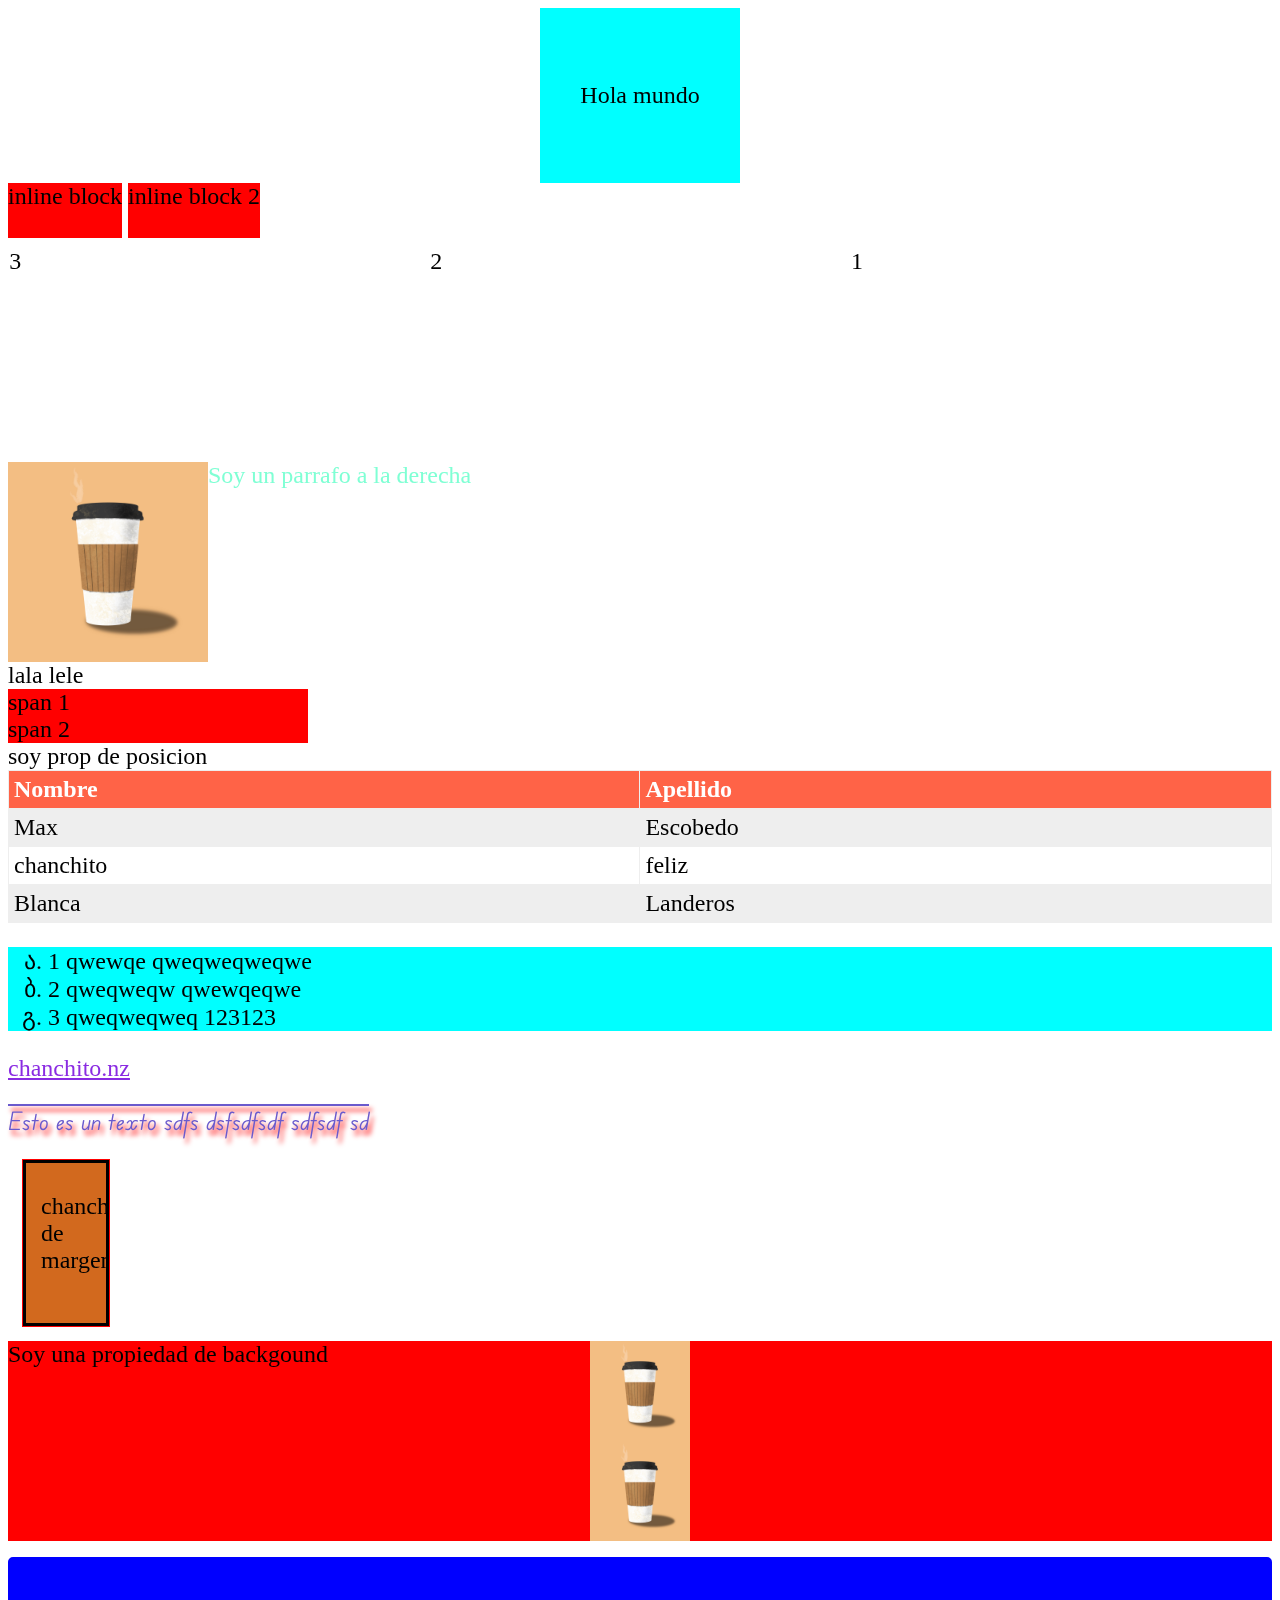
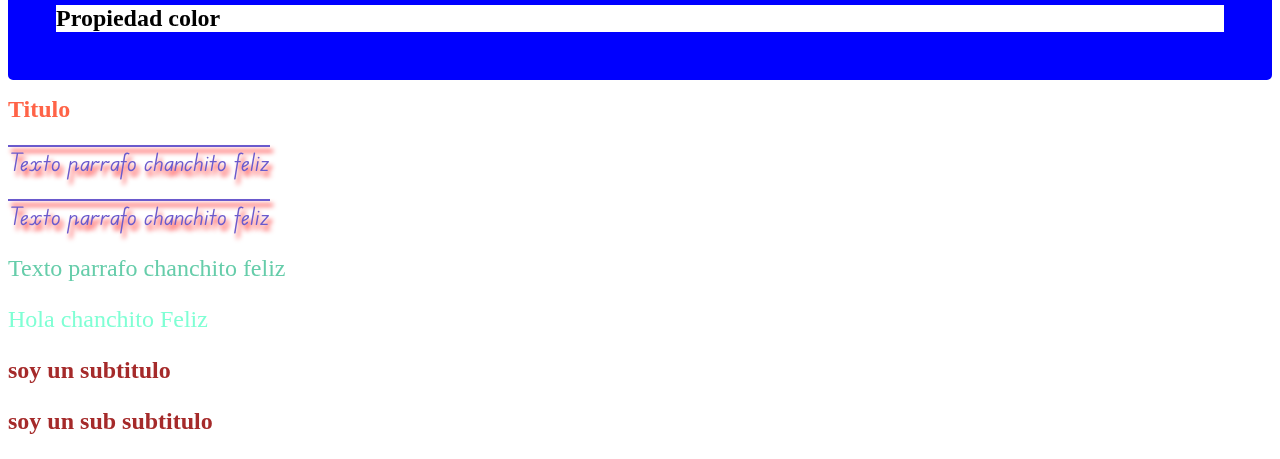
<file: css-pract/index.html>
<!DOCTYPE html>
<html>

<head>
   <link rel="preconnect" href="https://fonts.googleapis.com">
   <link rel="preconnect" href="https://fonts.gstatic.com" crossorigin>
   <link href="https://fonts.googleapis.com/css2?family=Edu+VIC+WA+NT+Beginner&display=swap" rel="stylesheet">
   <title>Document</title>
   <link rel="stylesheet" href="./style.css">
</head>

<body>
   <section class="center">
      <p>Hola mundo</p>
   </section>
   <div class="inline-block" >inline block</div>
   <div class="inline-block">inline block 2</div>
   <div class="container">
      <article class="column right">1</article>
      <article class="column right">2</article>
      <article class="column right">3</article>
   </div>
   <div class="container">
      <img class="left" src="coffee.png"/>
      <p>Soy un parrafo a la derecha </p>
   </div>

   <div class="inline" >lala</div>
   <div class="inline">lele</div>
   <span>span 1</span>
   <span>span 2</span>

   <article class="posicion">
      soy prop de posicion
   </article>

   <table>
      <tr>
         <th>Nombre</th>
         <th>Apellido</th>
      </tr>
      <tr>
         <td>Max</td>
         <td>Escobedo</td>
      </tr>
      <tr>
         <td>chanchito</td>
         <td>feliz</td>
      </tr>
      <tr>
         <td>Blanca</td>
         <td>Landeros</td>
      </tr>
   </table>
   <ul>
      <li>1 qwewqe qweqweqweqwe</li>
      <li>2 qweqweqw qwewqeqwe</li>
      <li>3 qweqweqweq 123123</li>
   </ul>

   <a href="https://www.google.com">chanchito.nz</a>
   <p class="texto">Esto es un texto sdfs dsfsdfsdf sdfsdf sd</p>
   <div class="margen">
      chanchito de margen
   </div>
   <article id="fondo">
      Soy una propiedad de backgound
   </article>

   <h1 class="color">Propiedad color</h1>
   <h1 id="titulo">Titulo</h1>
   <p class="texto">Texto parrafo chanchito feliz</p>
   <p class="texto especial">Texto parrafo chanchito feliz</p>
   <p class="especial">Texto parrafo chanchito feliz</p>
   <div>
      <p>Hola chanchito Feliz</p>
      <h2>soy un subtitulo</h2>
      <h3>soy un sub subtitulo</h3>
   </div>

</html>
</file>
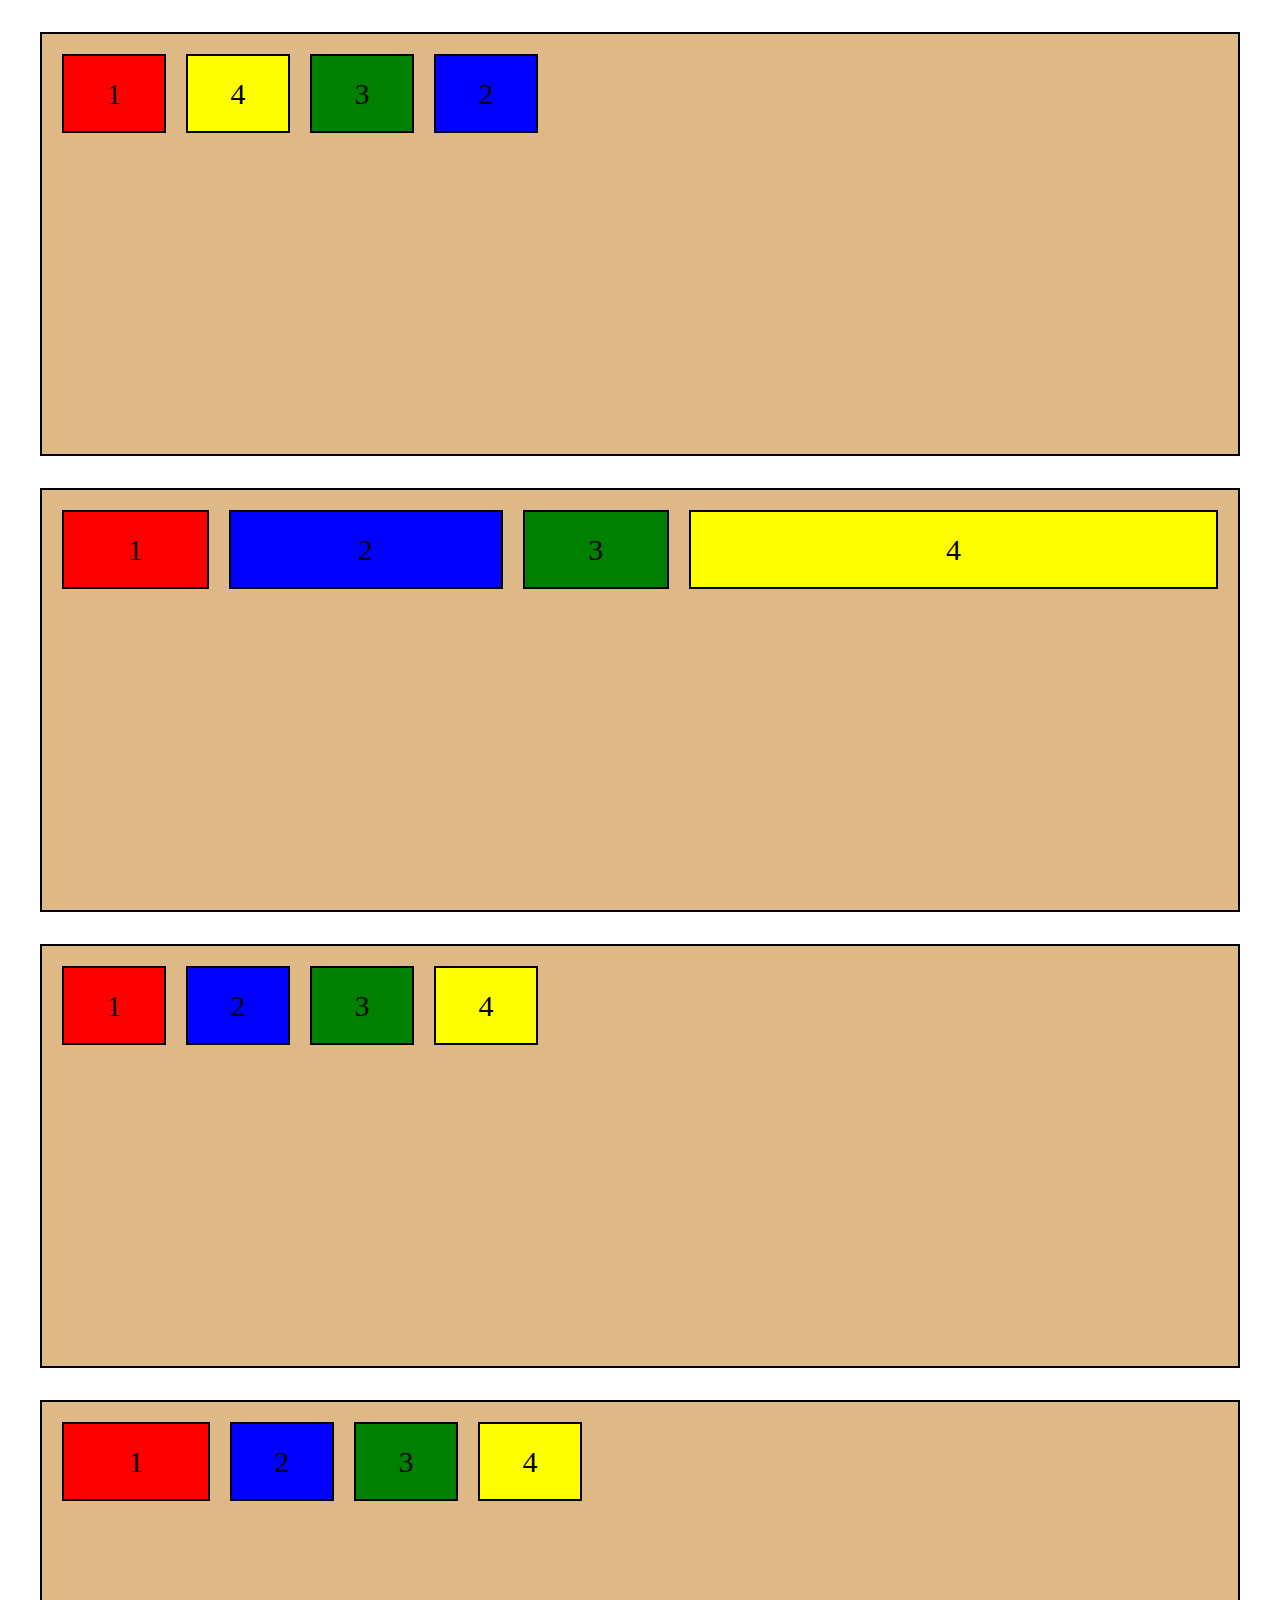
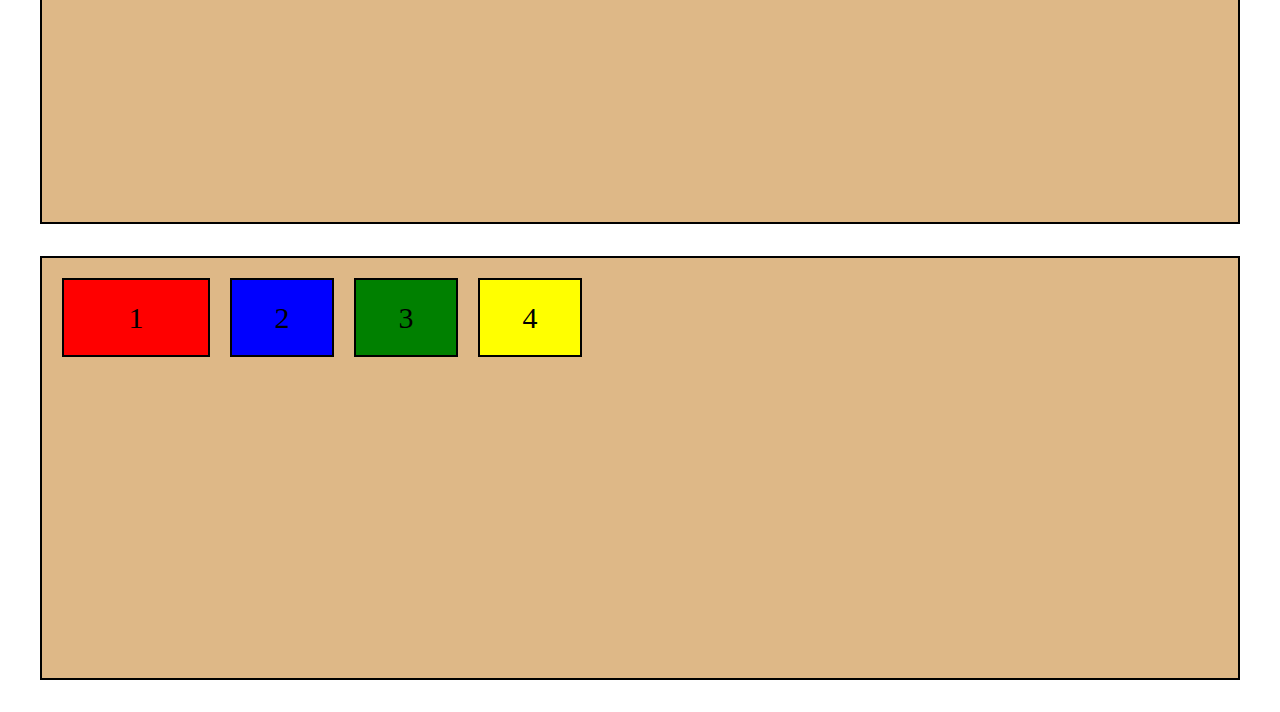
<file: Flexbox/index.html>
<!DOCTYPE html>
<html>
    <head>
        <link rel="stylesheet" href="style.css" />
        <title>Flexbox</title>
    </head>
    <body>
        <div class="flex-container">
            <div style="order: 1; background-color: red;">1</div>
            <div style="order: 4; background-color: blue;">2</div>
            <div style="order: 3; background-color: green">3</div>
            <div style="order: 2; background-color: yellow;">4</div>
        </div>
        <div class="flex-container">
            <div style="flex-grow: 1; background-color: red;">1</div>
            <div style="flex-grow: 4; background-color: blue;">2</div>
            <div style="flex-grow: 1; background-color: green">3</div>
            <div style="flex-grow: 10; background-color: yellow;">4</div>
        </div>
        <div class="flex-container">
            <div style="flex-shrink: 0; background-color: red;">1</div>
            <div style=" background-color: blue;">2</div>
            <div style=" background-color: green">3</div>
            <div style=" background-color: yellow;">4</div>
        </div>
        <div class="flex-container">
            <div style="flex-basis: 9rem; background-color: red;">1</div>
            <div style=" background-color: blue;">2</div>
            <div style=" background-color: green">3</div>
            <div style=" background-color: yellow;">4</div>
        </div>
        <div class="flex-container">
            <div style="flex: 0 0 9rem; background-color: red;">1</div>
            <div style=" background-color: blue;">2</div>
            <div style=" background-color: green">3</div>
            <div style=" background-color: yellow;">4</div>
        </div>
    </body>
</html>
</file>
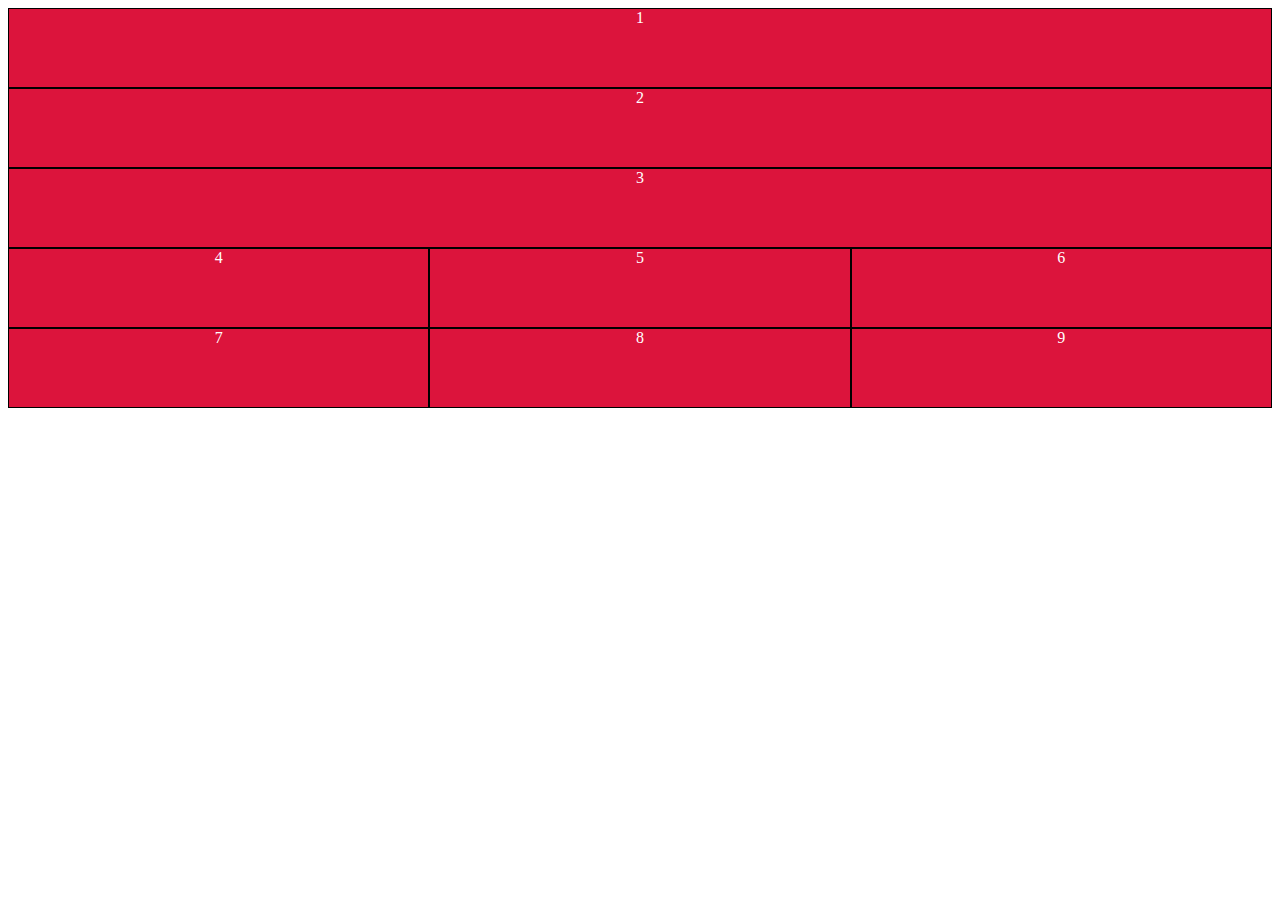
<file: GRID/index.html>
<html>
    <head>
        <link rel="stylesheet" href="style.css" />
        <title>Data Grid</title>
    </head>
    <body>
        <div class="grid-container">
            <div class="item1">1</div>
            <div class="item2">2</div>
            <div class="item3">3</div>
            <div class="item4">4</div>
            <div class="item5">5</div>
            <div class="item6">6</div>
            <div class="item7">7</div>
            <div class="item8">8</div>
            <div class="item9">9</div>
        </div>
    </body>
</html>
</file>
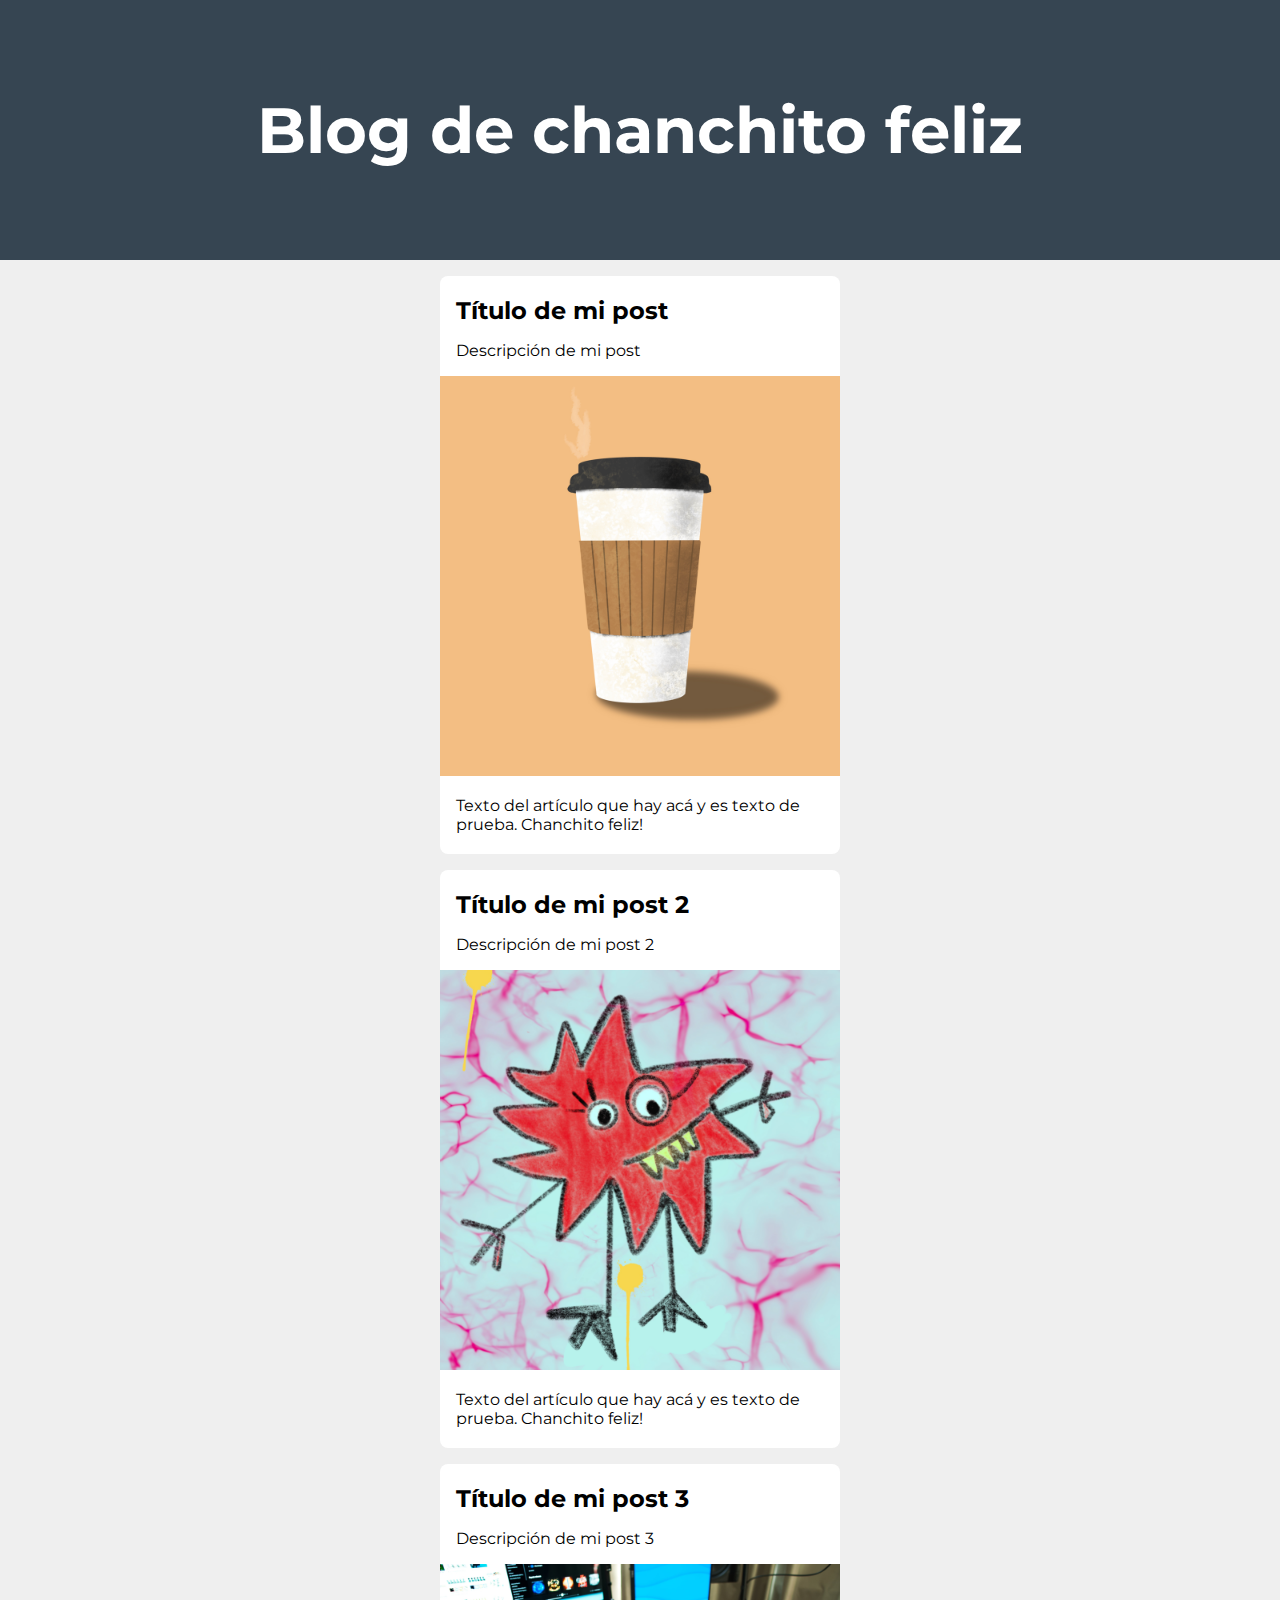
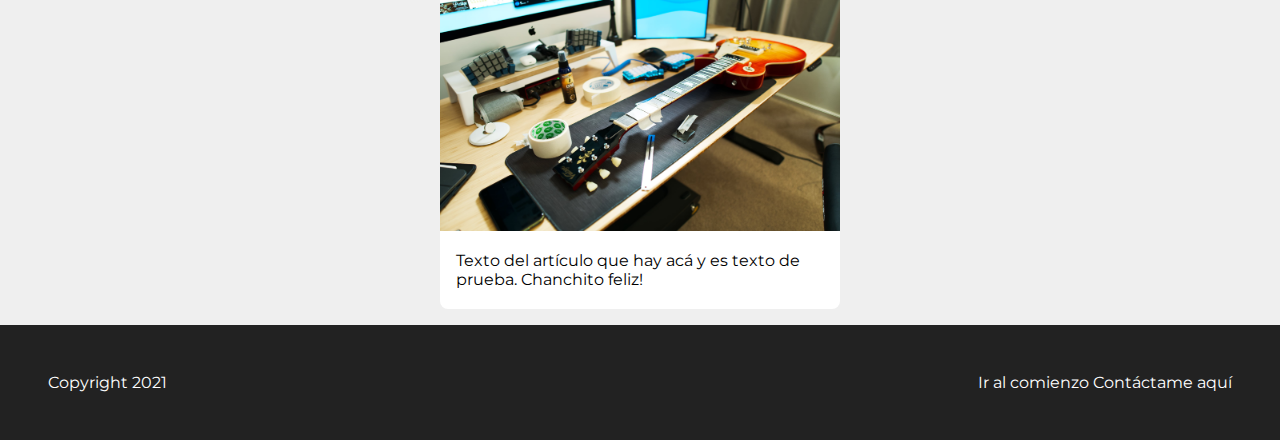
<file: intro-html/index.html>
<!DOCTYPE html>
<html>

<head>
    <link rel="preconnect" href="https://fonts.googleapis.com">
    <link rel="preconnect" href="https://fonts.gstatic.com" crossorigin>
    <link href="https://fonts.googleapis.com/css2?family=Montserrat:wght@400;700&display=swap" rel="stylesheet">
    <title>Document</title>
    <link rel="stylesheet" href="style.css" />
</head>

<body>
    <header id="titulo">
        <h1 id="titulo">Blog de chanchito feliz</h1>
    </header>
    <section class="container">
        <article class="post">
            <h2>Título de mi post</h2>
            <p>Descripción de mi post</p>
            <img src="img/coffee.png" width="400" />
            <p>Texto del artículo que hay acá y es texto de prueba. Chanchito feliz!</p>
        </article>
        <article class="post">
            <h2>Título de mi post 2</h2>
            <p>Descripción de mi post 2</p>
            <img src="img/monster.png" width="400" />
            <p>Texto del artículo que hay acá y es texto de prueba. Chanchito feliz!</p>
        </article>
        <article class="post">
            <h2>Título de mi post 3</h2>
            <p>Descripción de mi post 3</p>
            <img src="img/guitarra.png" width="400" />
            <p>Texto del artículo que hay acá y es texto de prueba. Chanchito feliz!</p>
        </article>
    </section>
    <footer>
        <section>
            <a href="#titulo">Ir al comienzo</a>
            <a href="mailto:maximilianoescobedo97@gmail.com">Contáctame aquí</a>    
        </section>
        
        <p>Copyright 2021</p>
    </footer>
</body>

</html>
</file>
<file: css-pract/style.css>
#titulo	 {
    color: tomato;
}


p.especial {
    color: mediumaquamarine;
}

p.texto {
    color: slateblue;
}

div p {
    color: aquamarine;
}

div h2, div h3 {
    color: brown;
}

* {
    font-size: 24px;
    /*color: black;*/
}

/* Esto es un comentario  */

/*
.color {
    color: #ff0000;
}
*/

/*
.color {
    color: rgb(0,255,255);
}
*/

.color {
    /* border: 5px red groove; */
    /*
    dotted
    dashed
    double
    groove
    ridge
    inset
    outset
    none
    hiden
    */

    border-style: solid;
    border-color: blue;
    border-radius: 5px;
    border-width: 2rem;
}

#fondo {
    background-color: rgba(255,0,0);
    /*opacity: 0.3;*/
    
    height: 200px;
   
    background: #f00 url("coffee.png") repeat-y center bottom / 100px 100px;
    
}

.margen {
    background-color: chocolate;
    margin: 15px;
    padding: 30px 15px;
    border: solid black;
    height: 100px;
    width: 50px;
    overflow: scroll;
    outline: 1px solid red;
}

.texto {
    font-family: 'Edu VIC WA NT Beginner', cursive;
    text-align: justify;
    text-decoration: overline;
    text-shadow: 3px 5px 5px red;

}

a:link {
    color: blueviolet;
}

a:visited {
    color: gray;
}

a:hover {
    color: yellow;
}

a:active {
    color: red;
}

ul {
    background-color: cyan;
    list-style-type: georgian;
    /* padding-left: 0px; */
    /* list-style-position: inside; */
}

table {
    width: 100%;
    border-collapse: collapse;
}

th ,td {
    border: solid 1px #eee;
    padding: 5px;
}
th {
    background-color: tomato;
    color: white;
    text-align: left;
}

tr:nth-child(even) {
    background-color: #eee;
  }

tr:hover {
    background-color: #aaa;
    cursor: pointer;
}

span {
    display: block;
    /* display: none; */
    /* visibility: hidden; */
    max-width: 300PX;
    background-color: red;
}
.inline {
    display: inline;
}

.posicion {
    position: sticky;
    left: 20px;
    top:25px;
}

.left {
    float: left;
    width: 200px;
    height: 200px;
}
 .right {
    float: right;
 }

 .container {
    height: 200px;
 }


 .column {
    
    margin: 0;
    padding: 10px 0;
    width: 33.3%;
 }
 
 .inline-block {
    display: inline-block;
    height: 55px;
    background-color: red;
 }

 .center {
    padding: 50px 0;
    width: 200px;
    text-align: center;
    margin: 0 auto;
    background-color: aqua;
 }
</file>
<file: Flexbox/style.css>
.flex-container {
    display: flex;
    height: 400px;
    margin: 2rem;
    flex-wrap: wrap;
    align-content: flex-start;
    background-color: burlywood;
    padding: 10px;
    border: 2px solid black;
}

.flex-container div {
    background-color: gainsboro;
    width: 100px;
    margin: 10px;
    text-align: center;
    line-height: 75px;
    font-size: 30px;
    border: 2px solid black
}
</file>
<file: GRID/style.css>
.grid-container {
    display: grid;
    height:400px ;
    background-color: cornsilk;
    grid-template-columns: auto auto auto;
    /* grid-template-rows: 50px auto 100px; */
    /* justify-content: start; */
    /* align-content: start; */
    grid-template-areas: "header header header"
    "menu menu menu"
    "footer footer footer";
}

.grid-container div {
    background-color: crimson;
    text-align: center;
    color: white;
    border: 1px solid black;
}

.item1 {
    /* grid-column: 2 / span 2; */
    /* grid-row: 1 / span 2; */
    /* grid-area: 1 / 2 / 5 / 6; */
    grid-area: header;
}

.item2 {
    /* grid-column: 2 / span 2; */
    /* grid-row: 1 / span 2; */
    /* grid-area: 1 / 2 / 5 / 6; */
    grid-area: menu;
}

.item3 {
    /* grid-column: 2 / span 2; */
    /* grid-row: 1 / span 2; */
    /* grid-area: 1 / 2 / 5 / 6; */
    grid-area: footer;
}
</file>
<file: intro-html/style.css>
html {
    font-family: 'Montserrat', sans-serif;
}
body {
    margin: 0;
    background-color: #efefef;
    
}

header {
    background-color: #364552;
    color: white;
    padding: 3rem 2rem;
}

header h1 {
    font-size: 4rem;
    text-align: center;
}

.container {
    width: 400PX;
    margin: 0 auto;
}

section article {
    transition: box-shadow 0.3s ease;
    background-color: #fff;
    margin: 1rem 0;
    border-radius: 0.5rem;
    padding: 0.25rem 0;
    cursor: pointer;
}

section article:hover {
    box-shadow: 0 0.1rem 0.4rem rgba(0, 0, 0, 0.3);
}

section article h2, section article p {
    margin: 1rem;
}

footer {
    background-color: #222;
    padding: 3rem;
    color: white;
}

footer section {
    float: right;
}

footer p {
    margin: 0;
}

footer a {
    transition: color 0,3 ease;
    color: white;
    text-decoration: none;
}

footer a:hover {
    color: cornflowerblue;
}
</file>
